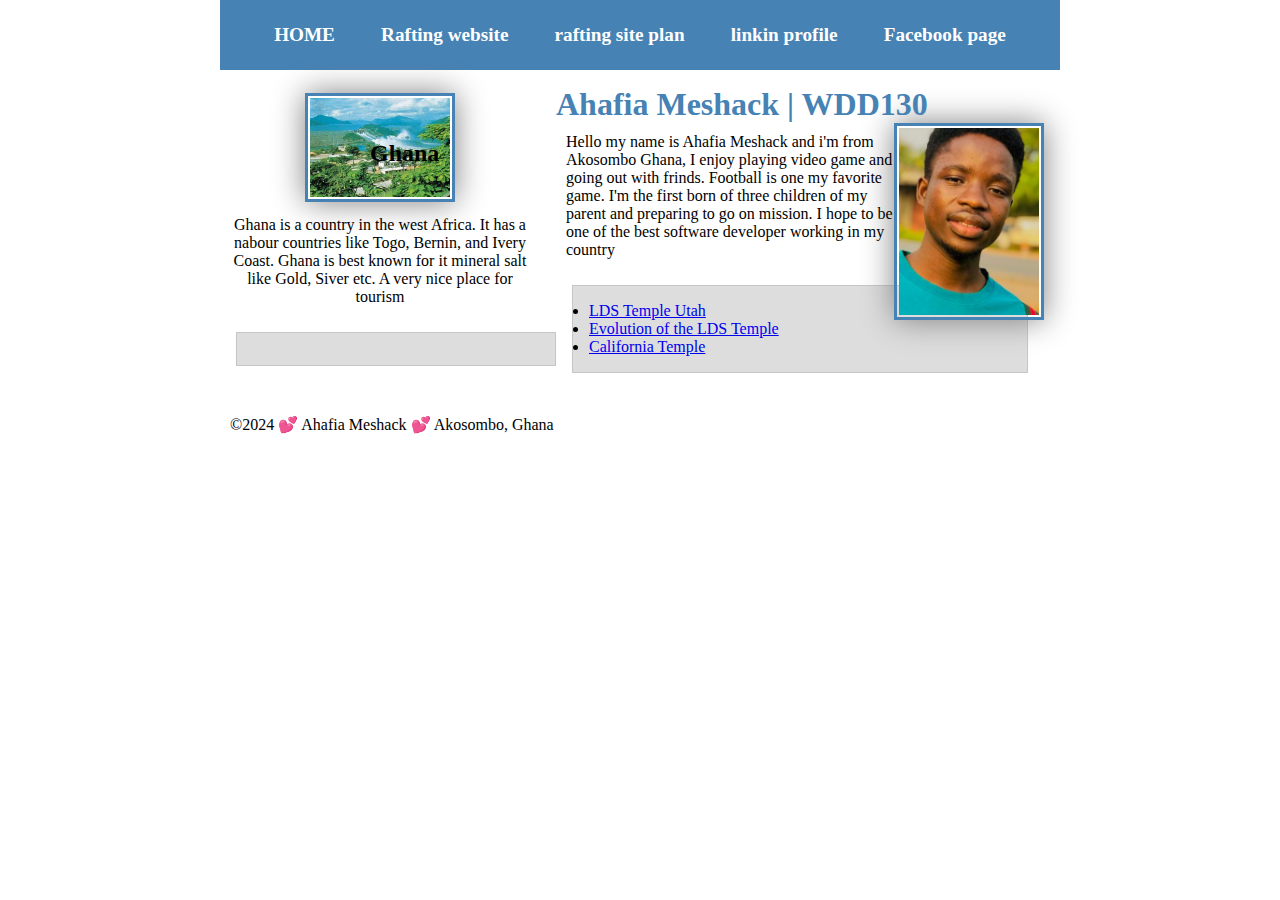
<file: index.html>
<!DOCTYPE html>
<html lang="en-US">
<head>
   <meta charset="utf-8">
   <meta name="viewport" content="width=device=width,initial-scale=1.0">
   <meta name="description" content="Describe your home page here using keywords like your name, the course the purpose of the page.">
   <meta name="author" content="Ahafia Meshack">
   <title>Ahafia Meshack | WDD 130 </title>
   <link rel="stylesheet" href="styles/styles.css">
 </head>
   <body>
      <header>
   <nav>
      <a href="#">HOME</a>
      <a href="wwr/">Rafting website</a>
      <a href="wwr/site-plan-rafting.html"> rafting site plan</a>
      <a href="https://www.linkedin.com/in/meshack-ahafia-513074253/?lipi=urn%3Ali%3Apage%3Ad_flagship3_feed%3BGsnb9emXQEeUdj%2Bb3V7y2Q%3D%3D">linkin profile</a>
      <a href="https://web.facebook.com/"> Facebook page</a>
   </nav>
   </header>
   <div class="grid">
   <main>
      <h1>Ahafia Meshack | WDD130</h1>
      <img src="images/profile.png" alt="Hello my name is Ahafia Meshack" width="200">
      <p>Hello my name is Ahafia Meshack and i'm from Akosombo Ghana, I enjoy playing video game and going out with frinds. Football is one my favorite game. I'm the first born of three children of my parent  and preparing to go on mission. I hope to be one of the best  software developer working in my country</p>
      <ul class="box">
         <li><a href="https://th.bing.com/th/id/R.872641f2b8be64a5601137ea0bf1ccec?rik=lkup%2ffslTuej9Q&pid=ImgRaw&r=0" target="_blank">LDS Temple Utah </a></li>
         <li><a href="https://th.bing.com/th/id/R.41860825986ea955a6eed22308d173b2?rik=lpyK03Wvp0cxrQ&pid=ImgRaw&r=0" target="_blank">Evolution of the LDS Temple</a></li>
         <li><a href="https://th.bing.com/th/id/R.30a669d258bed96eaabcb26cadaeb4b5?rik=lC27wvPY5RxYYQ&pid=ImgRaw&r=0" target="_blank">California Temple</a></li>
         </ul>
   </main>
   <aside>
      <h2>Ghana</h2>
      <img src="images/Ghana.jpg" alt="Ghanalandscape">
      <p>Ghana is a country in the west Africa. It has a nabour countries like Togo, Bernin, and Ivery Coast. Ghana is best known for it mineral salt like Gold, Siver etc. A very nice place for tourism</p>
      <aside class="box">
      </aside>
      </aside>
   </div>
   <footer>
      <p>©2024 💕 Ahafia Meshack 💕 Akosombo, Ghana</p>
   </footer>
</body>
   <!--08 May 2024-->
</html>
</file>
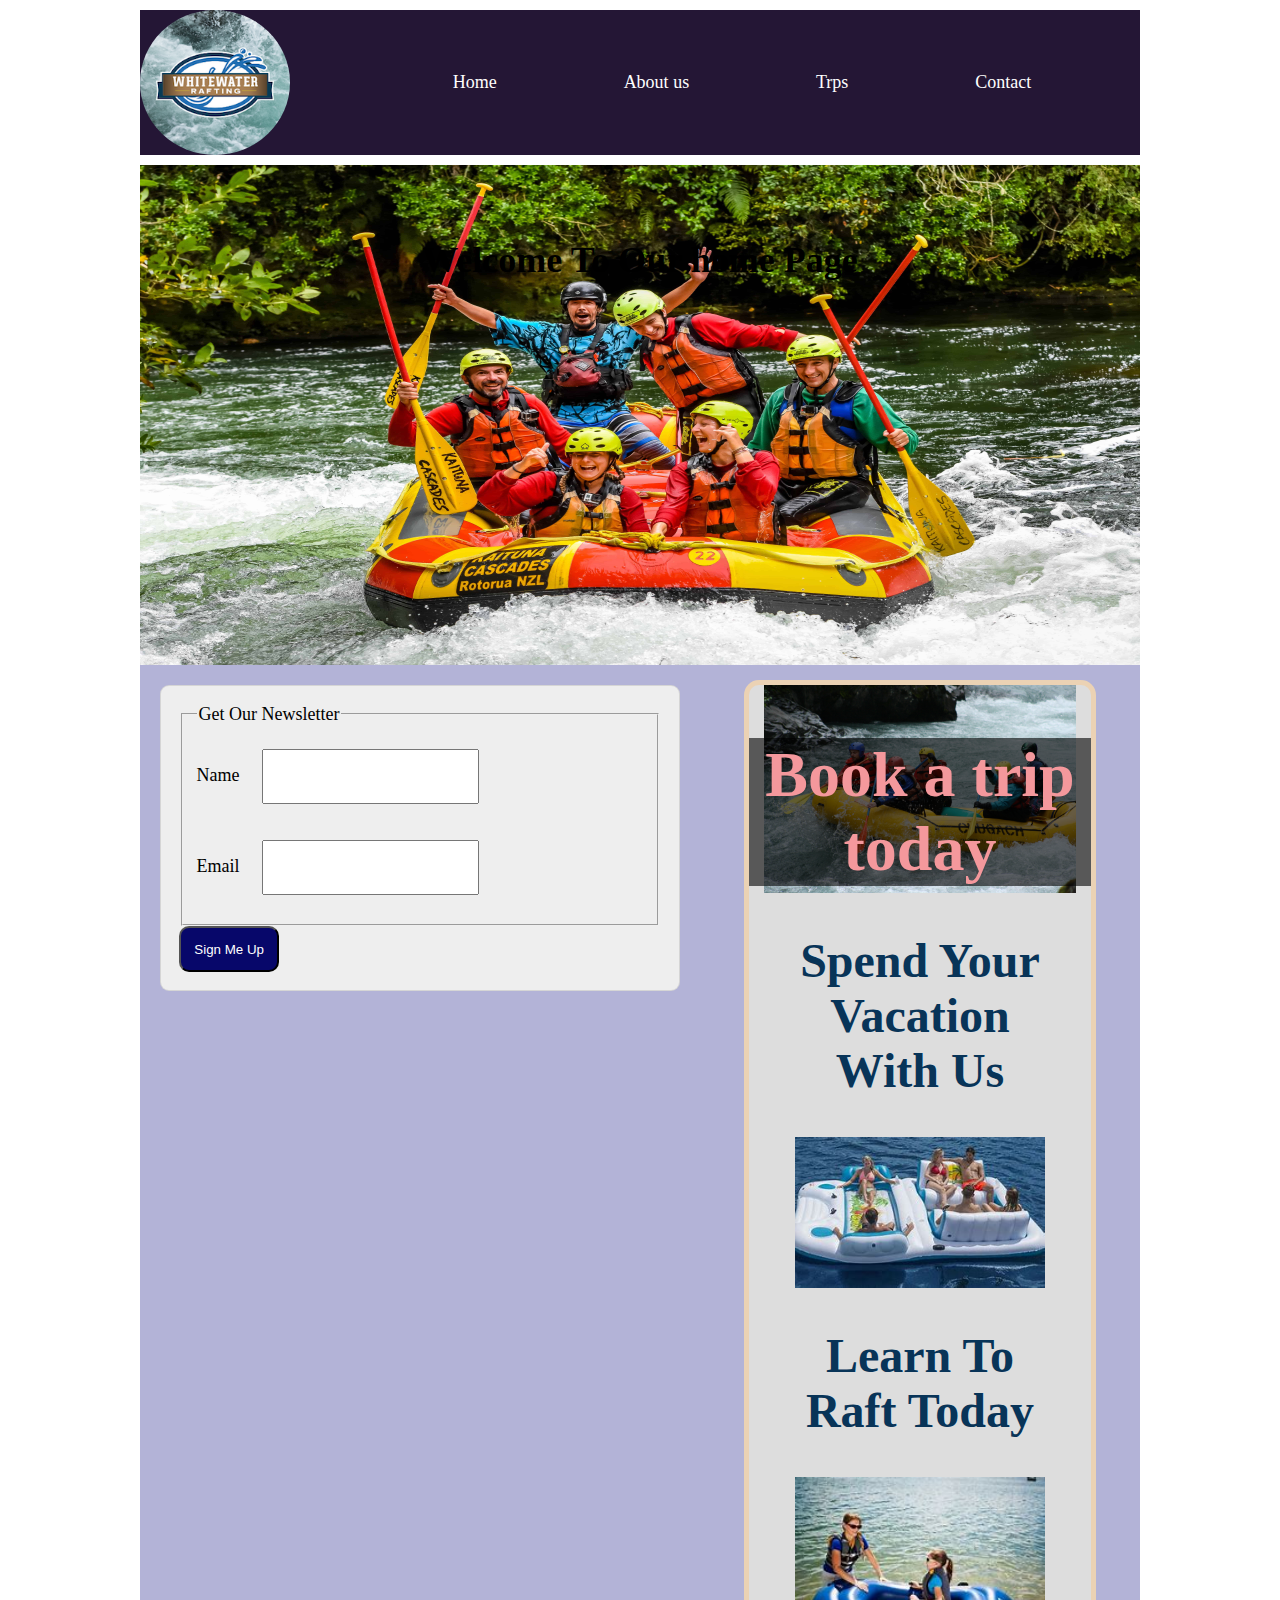
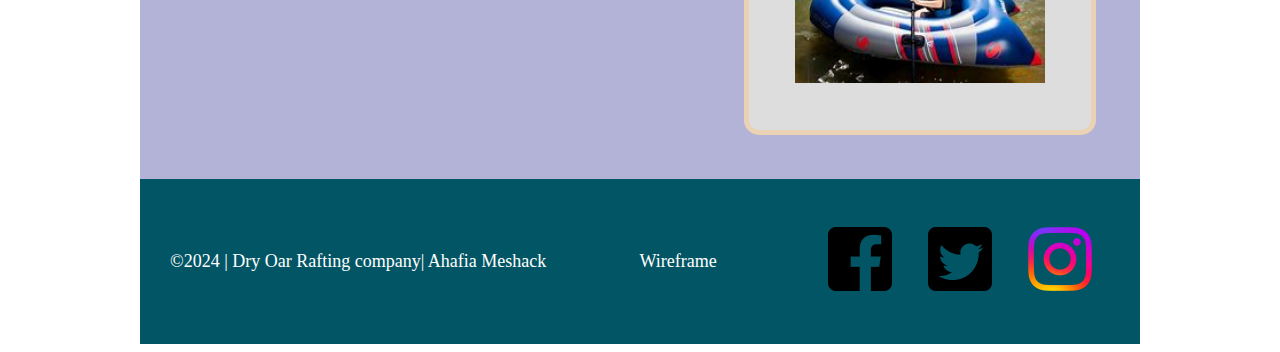
<file: wwr/index.html>
<!DOCTYPE html>
<html lang="en-US">

<head>
   <meta charset="utf-8">
   <meta name="viewport" content="width=device-width, initial-scale=1.0">
   <meta name="description" content="Home page information concerning Dry Oar Rafting company.">
   <meta name="author" content="Ahafia Meshack">
   <title>Home PAge | Dry Oar Rafting Company</title>
   <link rel="stylesheet" href="styles/rafting.css">
</head>

<body>
   <header>
      <img src="images/logo.png" alt="Rafting site logo" class="logo">
      <nav>
         <a href="index.html">Home</a>
         <a href="about.html">About us</a>
         <a href="trips.html">Trps</a>
         <a href="contact.html">Contact</a>

      </nav>
   </header>
   <main class="grid-home">
      <div class="hero">
         <img class="home-img" src="images/water-rafting-1.jpg" alt="Rafters rafting">
         <h1 class="hero-text"> Welcome To Our home Page</h1>
      </div>
      <div class="flex-form home">
         <form>
            <fieldset>
               <legend>Get Our Newsletter</legend>
               <div class="form-item">
                  <label for="fullname">Name</label>
                  <input type="text" id="fullname" name="fullname">
               </div>
               <div class="form-item">
                  <label for="useremail">Email</label>
                  <input type="email" id="useremail" name="useremail">
               </div>
            </fieldset>
            <button type="submit">Sign Me Up</button>
         </form>
      </div>
      <section class="prompt">
         <a href="trips.html">
            <h1>Book a trip today</h1>
            <img src="images/water-rafting-3.jpg" alt="rafters on a trip">
         </a>
         <section class="grid services">
            <div>
               <h2>Spend Your Vacation With Us</h2>
               <img src="images/R-home.jpg" alt="rafters on vacation">
            </div>
            <div>
               <h2>Learn To Raft Today</h2>
               <img src="images/lean.jpg" alt="erning to raft">
            </div>
         </section>
      </section>
   </main>

   <footer>
      <p>©2024 | Dry Oar Rafting company| Ahafia Meshack</p>
      <a href="images/home-page-wireframe.png">Wireframe</a>
      <nav class="sociallinks">
         <a href="hpps//facebook.com">
            <img src="images/FB.webp" alt="Facebook" class="FB">
         </a>
         <a href="https//twitter.com">
            <img src="images/X.webp" alt="Twitter">
         </a>
         <a href="https//instagram.com">
            <img src="images/INSTA.webp" alt="Instagram">
         </a>
      </nav>
   </footer>
</body>

</html>
</file>
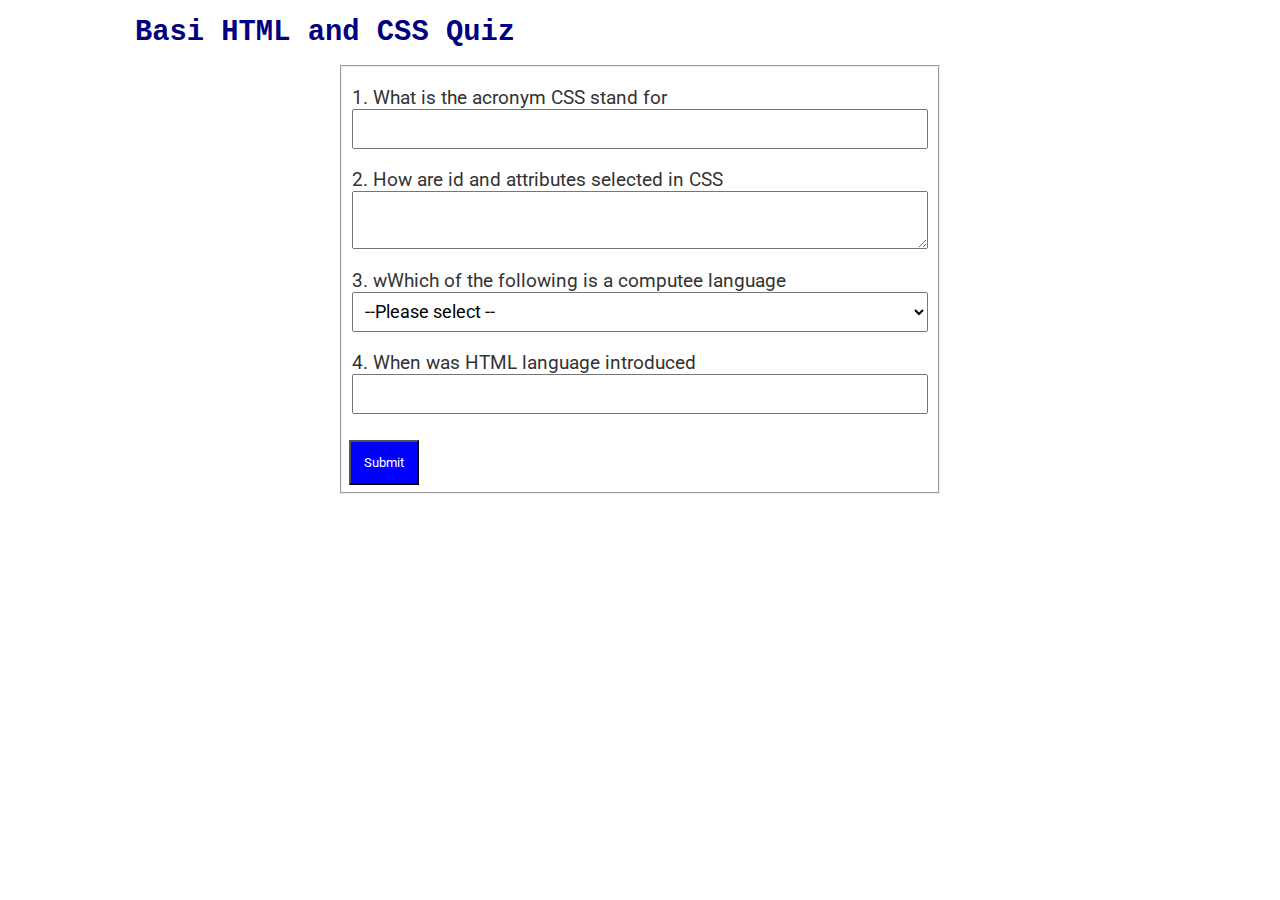
<file: quiz.html>
<!DOCTYPE html>
<html lang="en-US">

<head>
    <meta charset="utf-8">
    <meta name="viewport" content="width=device-width, initial-scale=1">
    <title>WDD130 | HTMl Form - User Poll</title>
    <link rel="stylesheet" href="styles/quiz.css">
    <meta name="description" content="">
    <meta name="author" content="Ahafia Meshack">
</head>

<body>
    <header>
        <h1>Basi HTML and CSS Quiz</h1>
    </header>
    <main>
        <form action="#">
            <fieldset>
                <div class="form-item q1">
                    <label for="q1">1. What is the acronym CSS stand for </label>
                    <input type="text" id="q1" name="q1">
                </div>


                <div class="form-item q2">
                    <label for="q2">2. How are id and attributes selected in CSS</label>
                    <textarea id="q2" name="q2"></textarea>
                </div>

                <div class="form-item q3">
                    <label for="q3">3. wWhich of the following is a computee language</label>
                    <select id="q3" name="q3">
                        <option value="">--Please select --</option>
                        <option value="SEO"> Search engine optimization</option>
                        <option value="DOS">Document object system</option>
                        <option value="Python"> Python language</option>
                    </select>
                </div>

                <div class="form-item q4">
                    <label for="q4">4. When was HTML language introduced</label>

                    <input type="number" id="q4" name="q4">
                </div>

                <button type="button">Submit</button>
            </fieldset>
        </form>
    </main>
</body>

</html>
</file>
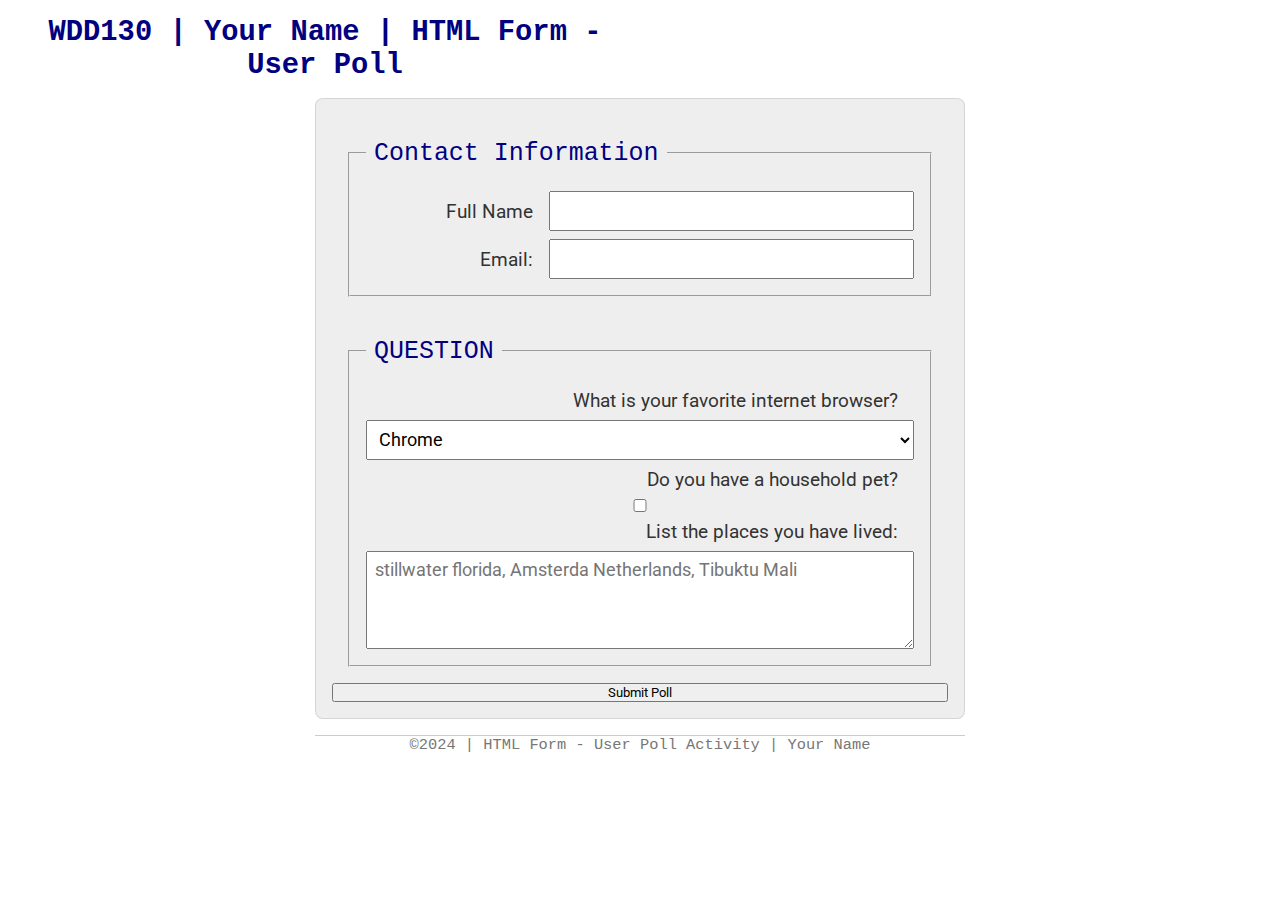
<file: weeek05/poll-form.html>
<!DOCTYPE html>
<html lang="en-US">
    <head>
        <meta charset="utf-8">
        <meta name="viewport" content="width=device-width, initial-scale=1">
        <title>WDD130 | HTMl Form - User Poll</title>
        <link rel="stylesheet" href="styles/poll-form.css"
    </head>
    <body>
        <header>
        <h1> WDD130 | Your Name | HTML Form - User Poll</h1>
        </header>
        <main>
            <form>
                <fieldset>
                    <legend>Contact Information</legend>
                <div class="form-item">
                <div class="form-item column2">
                    <label for="fullname"> Full Name</label>
                    <input type="text" id="fullname" name="fullname">
                </div>
                </div>
                <div class="form-item">
                    <div class="form-item column2">
                    <label for="useremail">Email:</label>
                    <input type="email" id="useremail" name="useremail">
                </div>
            </div>
                </fieldset>
                <fieldset>
                    <legend>QUESTION</legend>
                    <label for="browser">What is your favorite internet browser?</label>
                    <select id="browser" name="browser">
                        <option value="chrome">Chrome</option>
                        <option value="firefox">Firefox</option>
                        <option value="safari">Safari</option>
                        <option value="brave">Brave</option>
                        <option value="others">Others</option>
                    </select>
                    <label for="pet">Do you have a household pet?</label>
                    <input type="checkbox" id="pet" name="pet">
                    <label for="feedback">List the places you have lived:</label>
                    <textarea id="feedback" name="feedback" rows="4" placeholder="stillwater florida, Amsterda Netherlands, Tibuktu Mali"></textarea>
                </fieldset>
<button type="submit"> Submit Poll</button>
            </form>
        </main>
        <footer>
            <p> ©2024 | HTML Form - User Poll Activity | Your Name</p>
        </footer>
    </body>
</html >
</file>
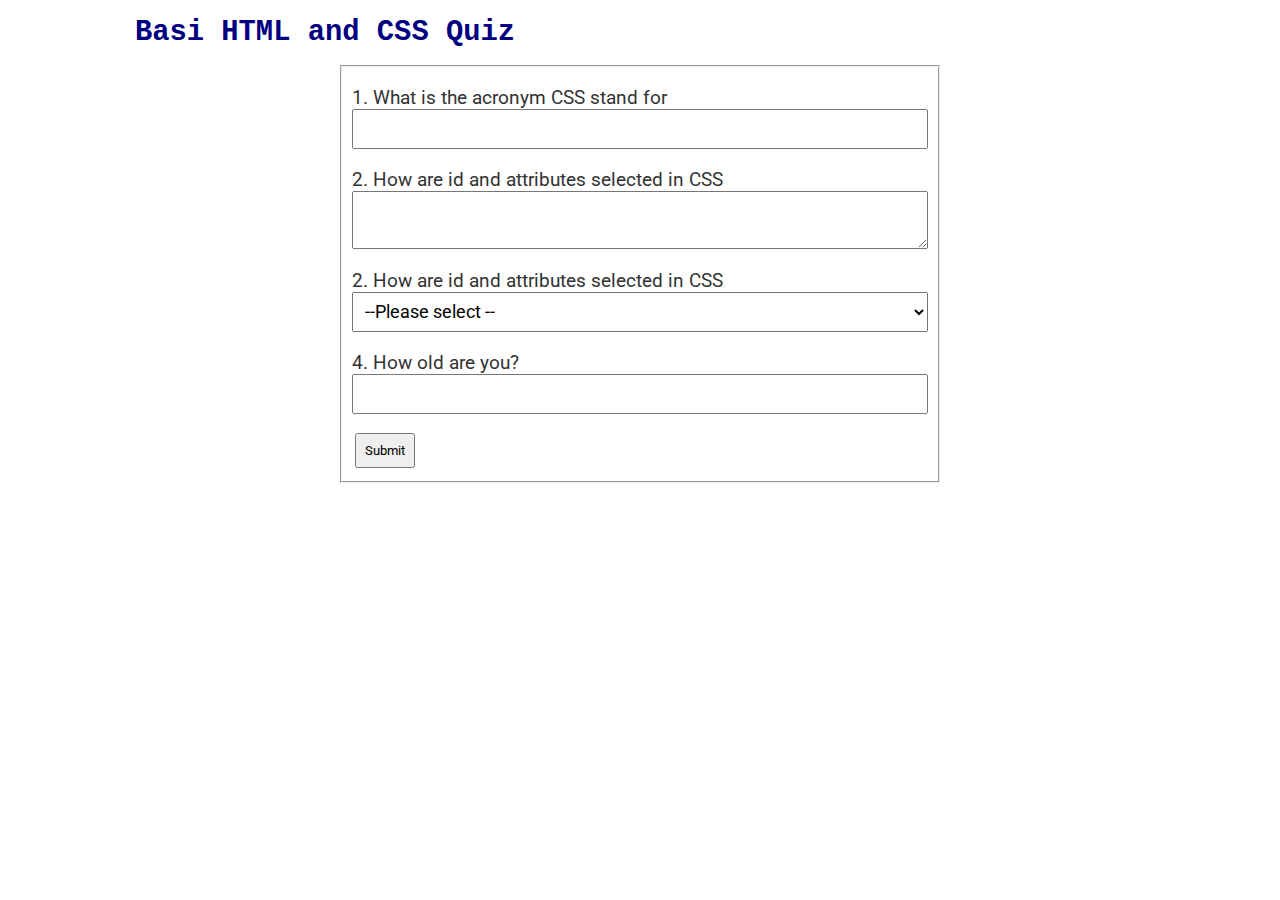
<file: weeek05/quiz.html>
<!DOCTYPE html>
<html lang="en-US">

<head>
    <meta charset="utf-8">
    <meta name="viewport" content="width=device-width, initial-scale=1">
    <title>WDD130 | HTMl Form - User Poll</title>
    <link rel="stylesheet" href="styles/quiz.css">
</head>

<body>
    <header>
        <h1>Basi HTML and CSS Quiz</h1>
    </header>
    <main>
        <form action="">
            <fieldset>
                <div class="form-item q1">
                    <label for="q1">1. What is the acronym CSS stand for </label>
                    <input type="text" id="q1" name="q1">
                </div>


                <div class="form-item q2">
                    <label for="q2">2. How are id and attributes selected in CSS</label>
                    <textarea id="q2" name="q2"></textarea>
                </div>

                <div class="form-item q3">
                    <label for="q3">2. How are id and attributes selected in CSS</label>
                    <select id="q3" name="q3">
                        <option value="">--Please select --</option>
                        <option value=""></option>
                        <option value=""></option>
                        <option value=""></option>
                        </select>
                </div>
 
                <div class="form-item q4">
                    <label for="q4">4. How old are you?</label>

                    <input type="number" id="q4" name="q4">
                </div>
            
            <button type="button">Submit</button>
            </fieldset>
        </form>
    </main>
</body>
</file>
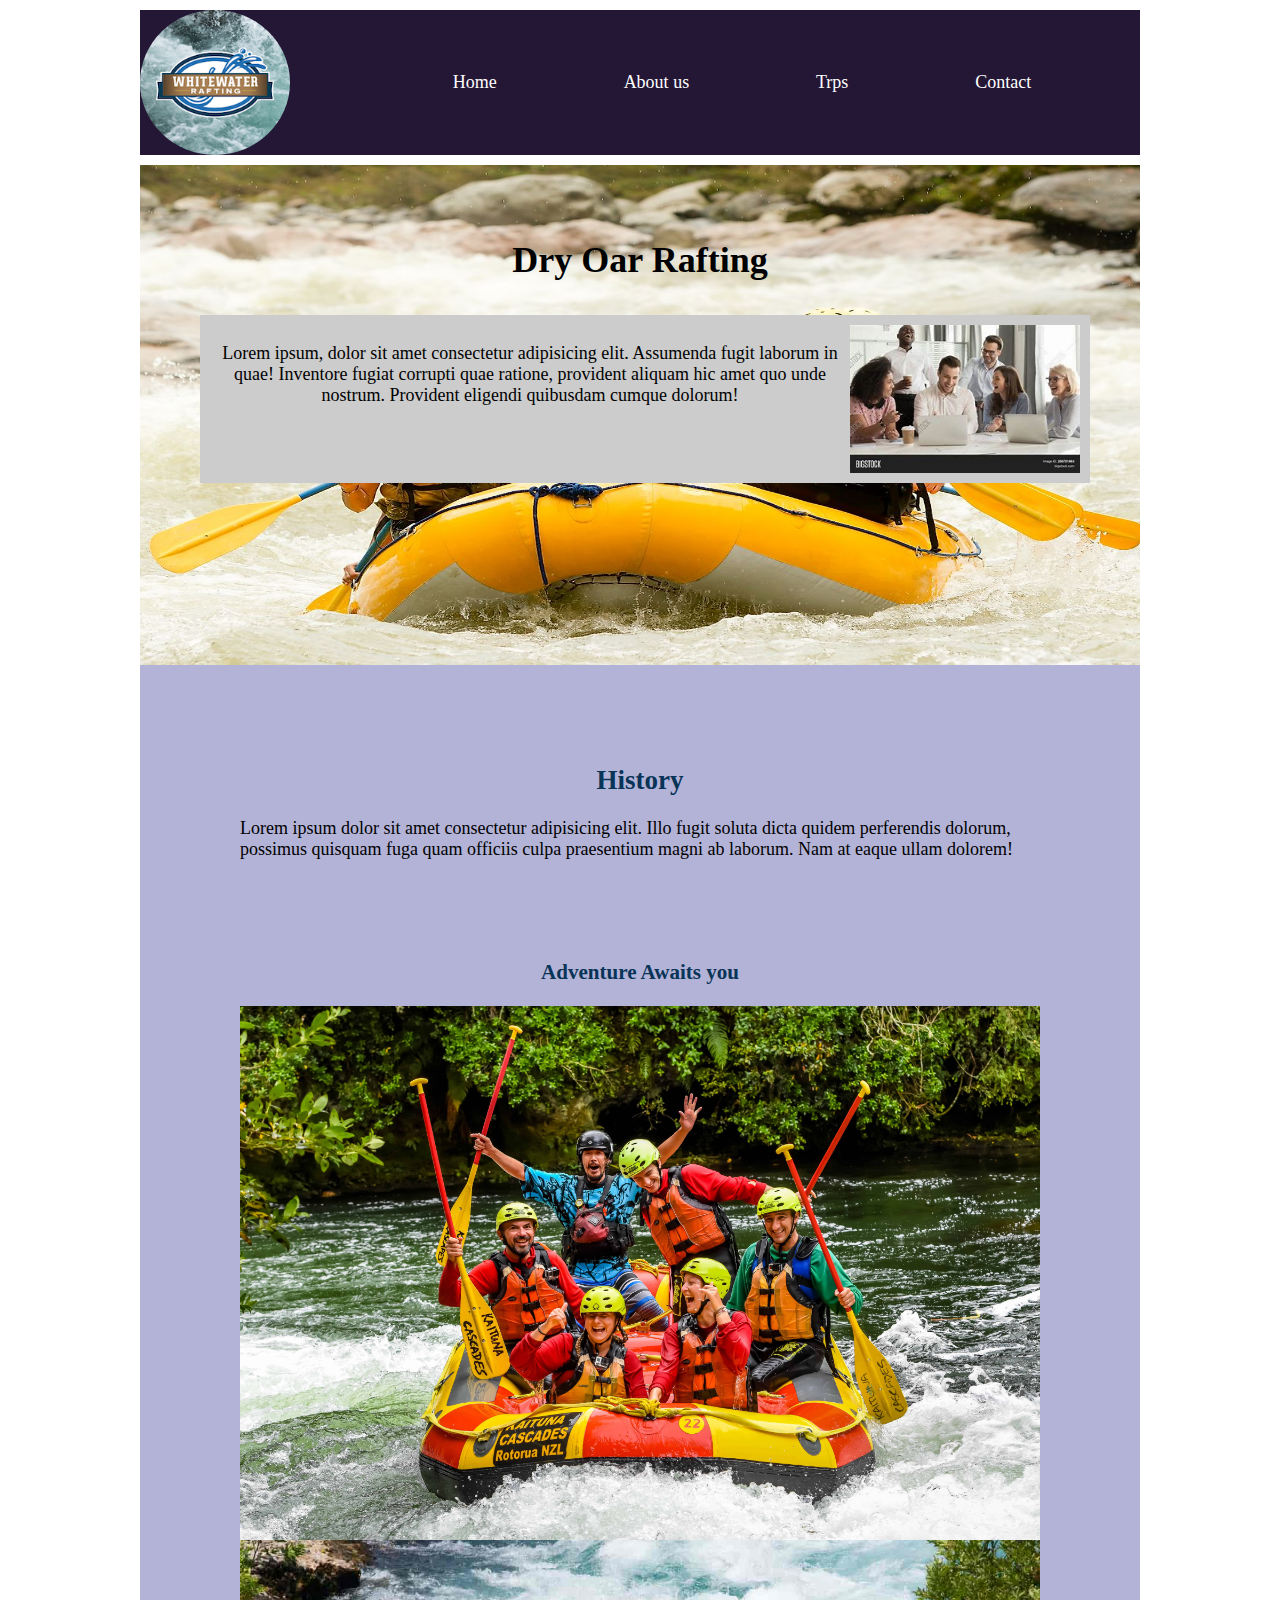
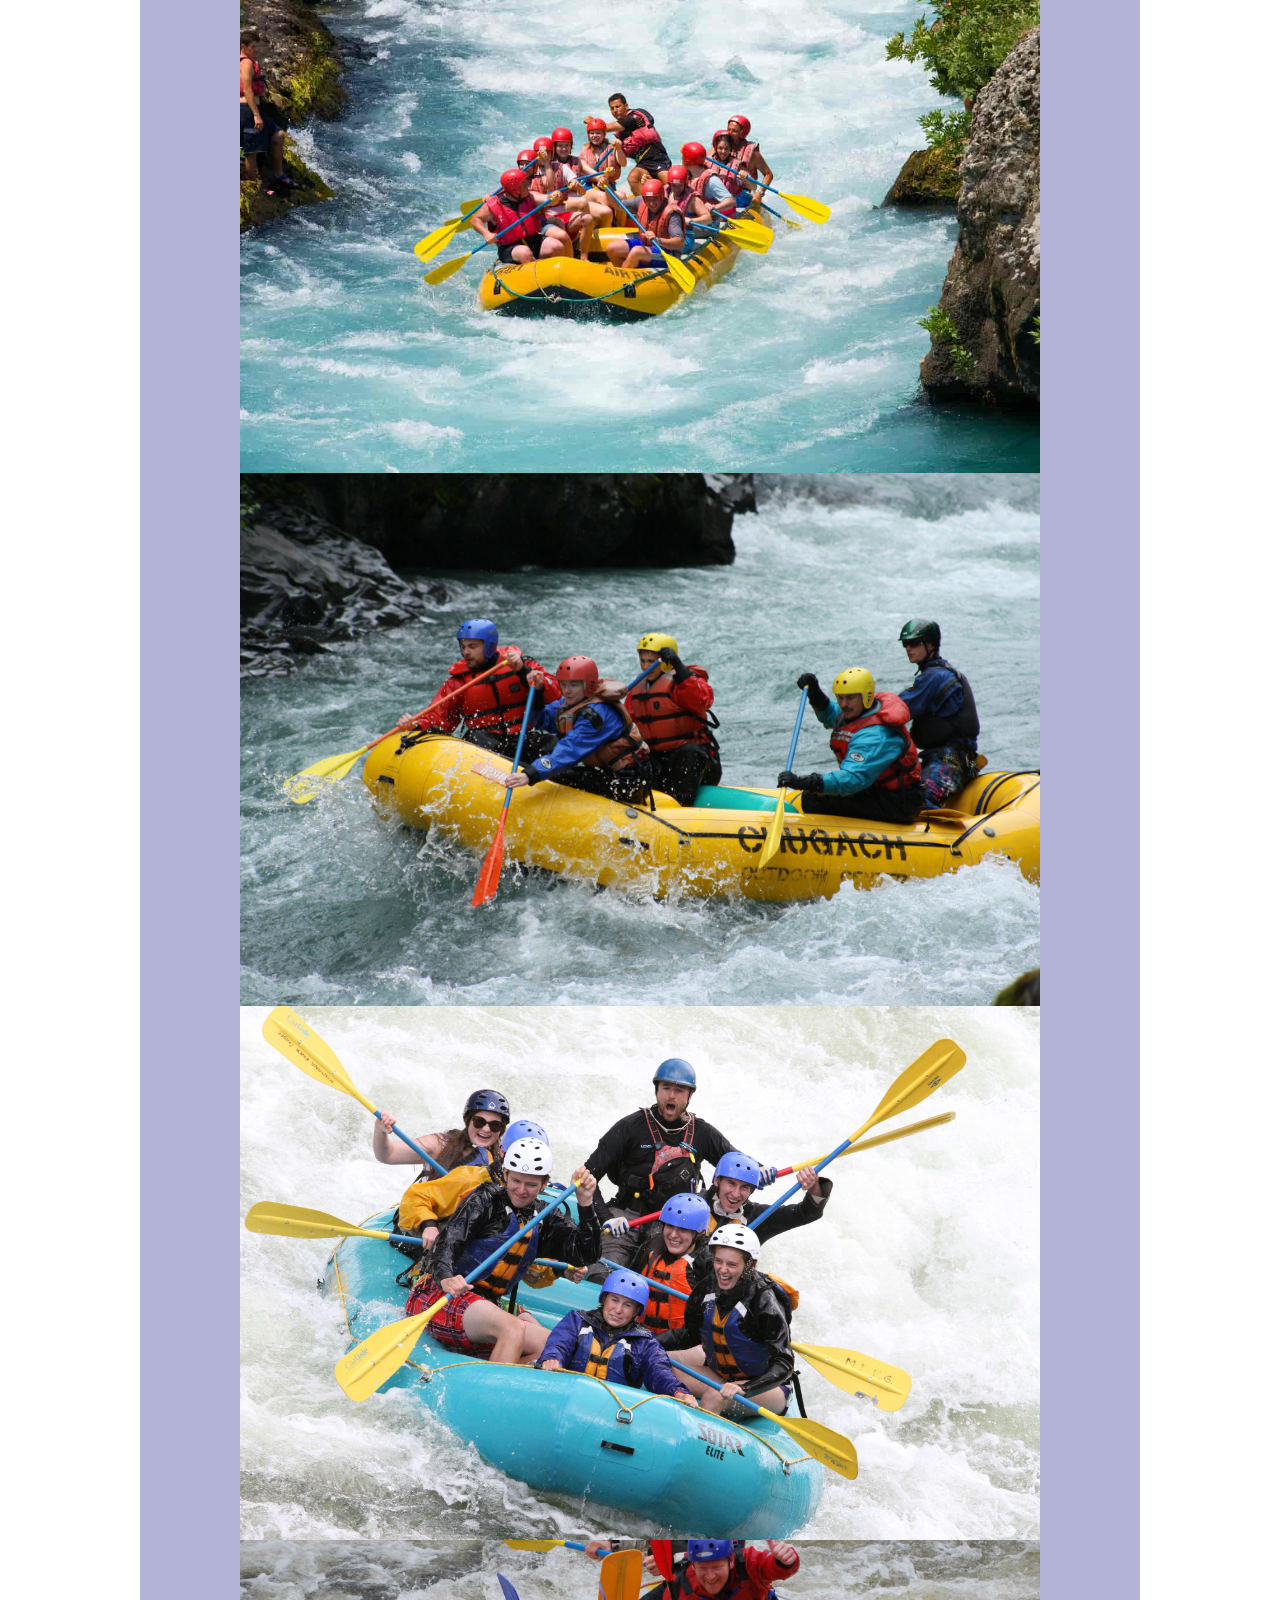
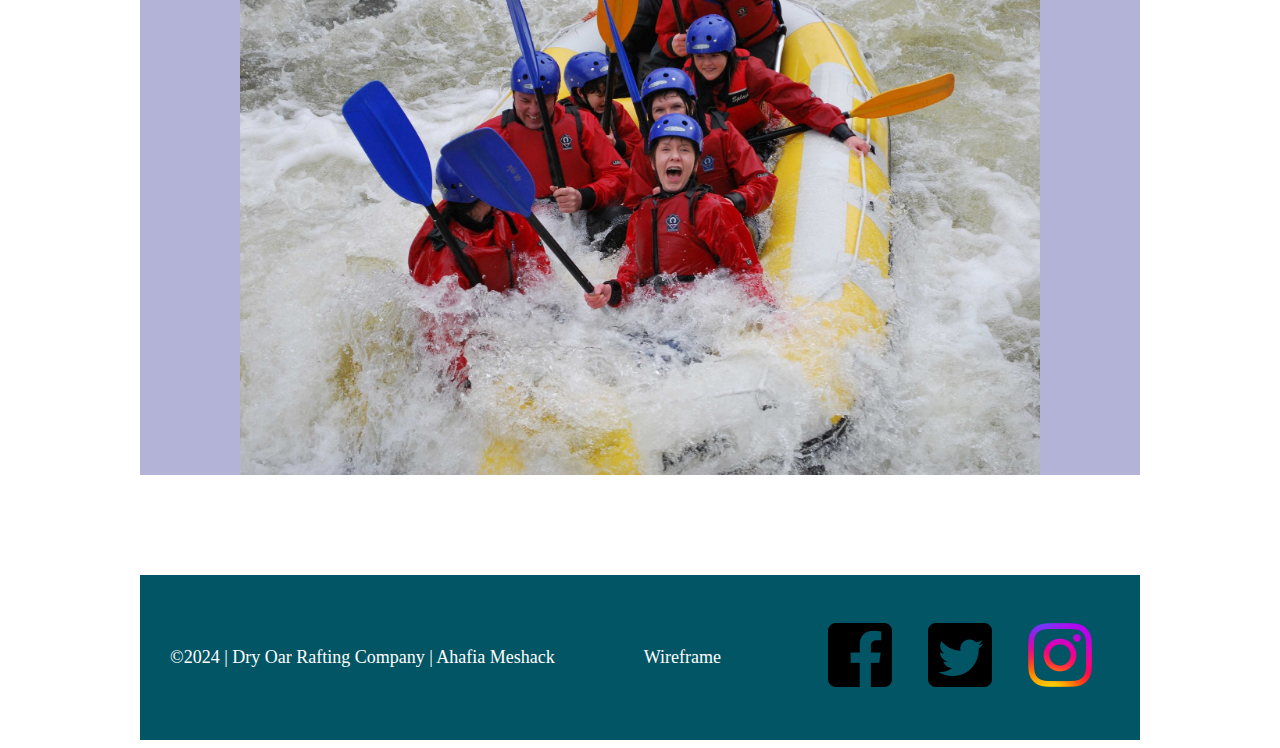
<file: wwr/about.html>
<!DOCTYPE html>
<html lang="en-US">

<head>
   <meta charset="utf-8">
   <meta name="viewport" content="width=device-width, initial-scale=1.0">
   <meta name="description" content="find out everything you to know  about the Dry Oar Rafting company.">
   <meta name="author" content="Ahafia Meshack">
   <title>Dry Oar Rafting Company|Ahafia Meshack</title>
   <link rel="stylesheet" href="styles/rafting.css">
</head>

<body>
   <header>
      <img src="images/logo.png" alt="Rafting site logo" class="logo">
      <nav>
         <a href="index.html">Home</a>
         <a href="about.html">About us</a>
         <a href="trips.html">Trps</a>
         <a href="contact.html">Contact</a>

      </nav>
   </header>
   <main>
      <div class="hero">
         <img src="images/hero.jpg" alt="backgroung image">
         <h1>Dry Oar Rafting</h1>
         <article>
            <img src="images/good-work.jpg" alt=" Good work done" width="200">
            <p>Lorem ipsum, dolor sit amet consectetur adipisicing elit. Assumenda fugit laborum in quae! Inventore
               fugiat corrupti quae ratione, provident aliquam hic amet quo unde nostrum. Provident eligendi quibusdam
               cumque dolorum!</p>
         </article>
      </div>
      <section class="history">
         <h2>History</h2>
         <p>Lorem ipsum dolor sit amet consectetur adipisicing elit. Illo fugit soluta dicta quidem perferendis dolorum,
            possimus quisquam fuga quam officiis culpa praesentium magni ab laborum. Nam at eaque ullam dolorem!</p>
      </section>
      <section class="adventure">
         <h3> Adventure Awaits you</h3>
         <div class="img">
            <img src="images/water-rafting-1.jpg" alt="water rafting">
            <img src="images/The-Complete-Guide-to-River-Rafting-in-Coorg-2.jpg" alt="water rafting">
            <img src="images/water-rafting-3.jpg" alt="water rafting">
            <img src="images/Waves-David-Crew-4.jpg" alt="water rafting">
            <img src="images/rating-5.jpg" alt="water rafting">
         </div>
      </section>
   </main>
   <footer>
      <p>©2024 | Dry Oar Rafting Company | Ahafia Meshack </p>
      <a href="images/home-page-wireframe.png">Wireframe</a>
      <nav class="sociallinks">
         <a href="hpps//facebook.com">
            <img src="images/FB.webp" alt="Facebook">
         </a>
         <a href="https//twitter.com">
            <img src="images/X.webp" alt="Twitter">
         </a>
         <a href="https//instagram.com">
            <img src="images/INSTA.webp" alt="Instagram">
         </a>
      </nav>
   </footer>
</body>

</html>
</file>
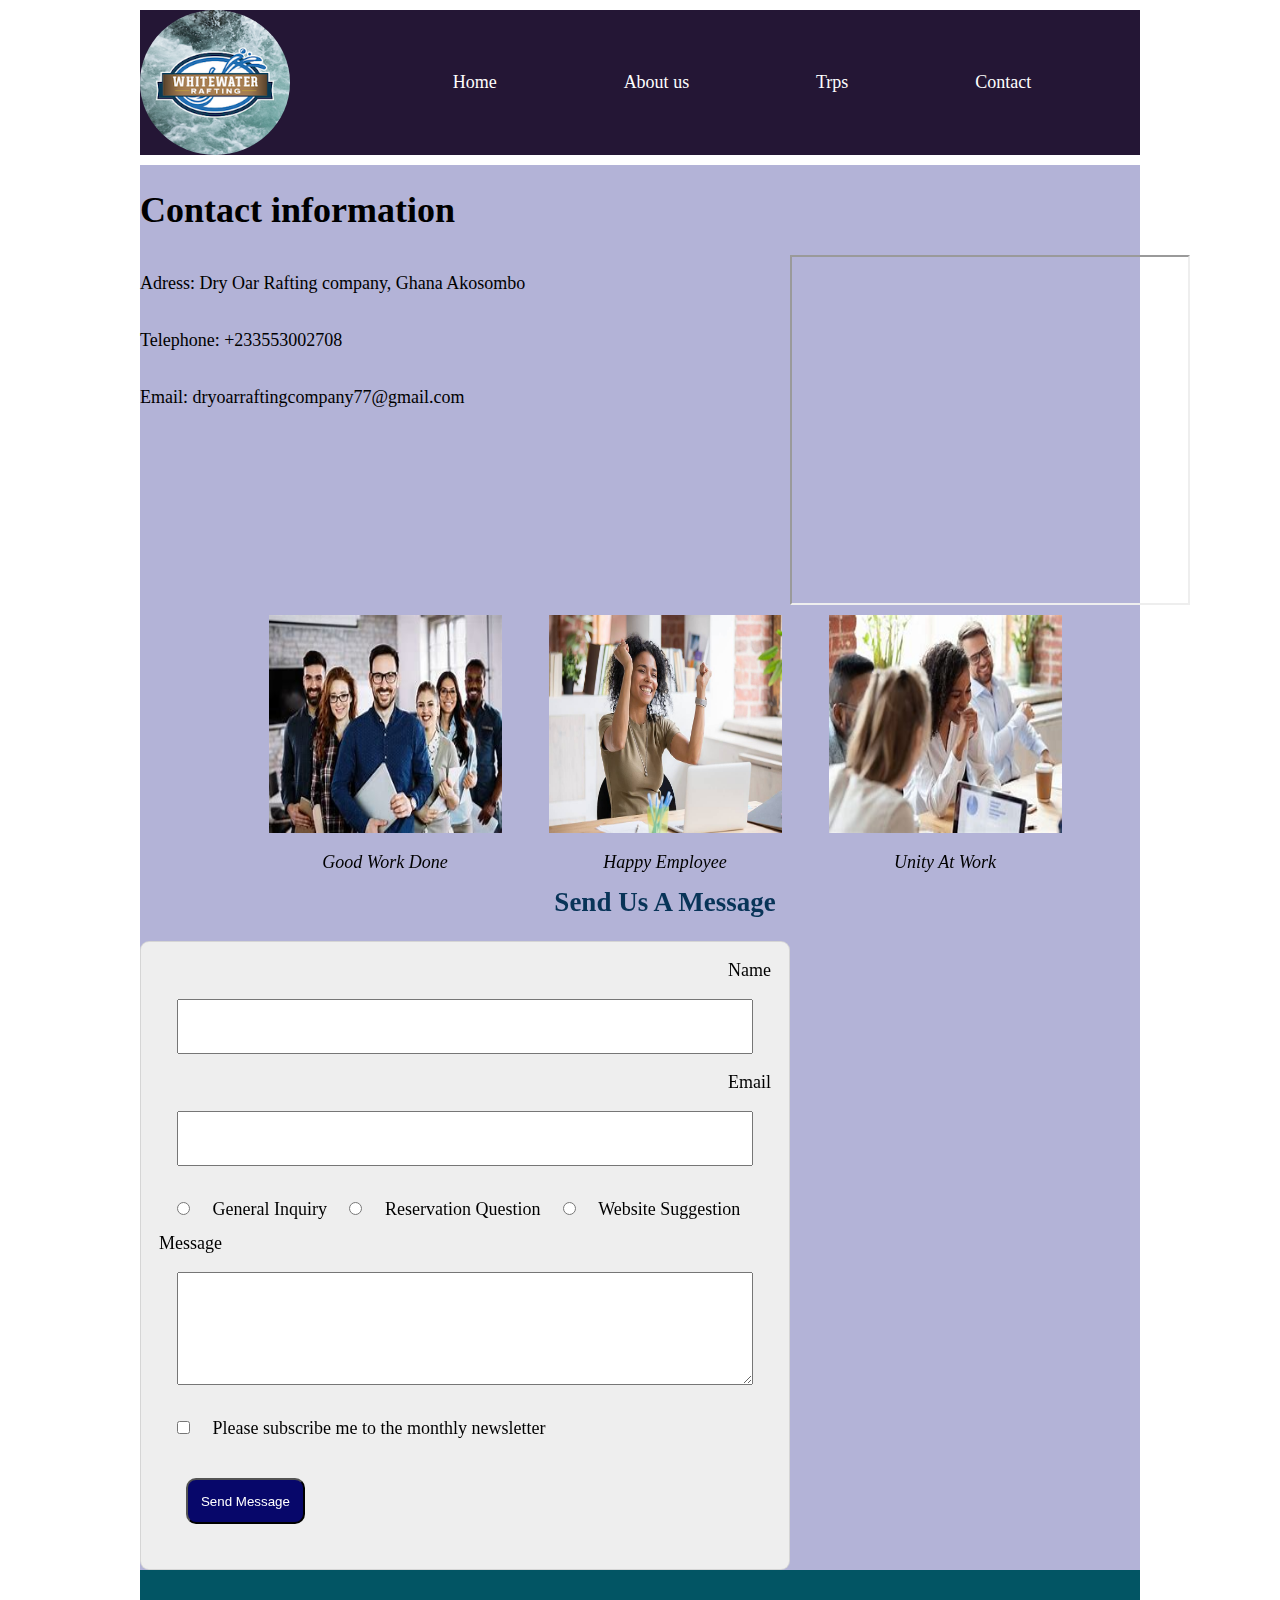
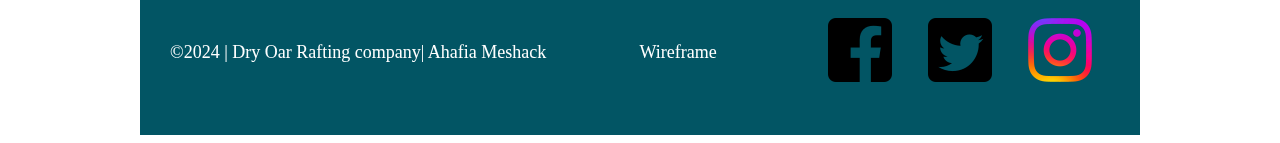
<file: wwr/contact.html>
<!DOCTYPE html>
<html lang="en-US">

<head>
   <meta charset="utf-8">
   <meta name="viewport" content="width=device-width, initial-scale=1.0">
   <meta name="description" content="contact us about evey information concerning Dry Oar Rafting company.">
   <meta name="author" content="Ahafia Meshack">
   <title>Contact Us | Dry Oar Rafting Company</title>
   <link rel="stylesheet" href="styles/rafting.css">
</head>

<body>
   <header>
      <img src="images/logo.png" alt="Rafting site logo" class="logo">
      <nav>
         <a href="index.html">Home</a>
         <a href="about.html">About us</a>
         <a href="trips.html">Trps</a>
         <a href="contact.html">Contact</a>

      </nav>
   </header>
   <main class="contact-main">
      <h1 class="contact-h1">Contact information</h1>
      <aside class="address">
         <p>
            <span class="bolded">Adress:</span>
            Dry Oar Rafting company, Ghana Akosombo
         </p>
         <p>
            <span class="bolded">Telephone:</span>
            +233553002708
         </p>
         <p>
            <span class="bolded">Email:</span>
            dryoarraftingcompany77@gmail.com
         </p>
      </aside>
   
         <iframe class="map"
            src="https://www.google.com/maps/embed?pb=!1m14!1m12!1m3!1d483411.6348054935!2d47.616235993180894!3d-18.813593693421513!2m3!1f0!2f0!3f0!3m2!1i1024!2i768!4f13.1!5e0!3m2!1sfr!2smg!4v1711830959875!5m2!1sfr!2smg"
            width="400" height="350" allowfullscreen="" loading="lazy"
            referrerpolicy="no-referrer-when-downgrade"></iframe>
     
      <section class="picture">
        
            <figure>
               <img src="images/happy-emplyee-1.jpg" alt="Happy Employee">
               <figcaption>Good Work Done</figcaption>
            </figure>
            <figure>
               <img src="images/R.jpg" alt="Happy Employee">
               <figcaption> Happy Employee</figcaption>
            </figure>
            <figure>
               <img src="images/hppy-2.jpg" alt=" Unity At Work">
               <figcaption>Unity At Work</figcaption>
            </figure>
         
      </section>
      <h2 class="form-tite">Send Us A Message</h2>
      <form>
         <label for="username">Name</label>
         <input type="text" id="username" name="username">
         <label for="email">Email</label>
         <input type="text" id="email" name="email">
         <div class="radio-item">
            <input type="radio" id="inquiry" name="Purpose" value="General Inquiry">
            <label for="inquiry">General Inquiry</label>
            <input type="radio" id="reservation" name="purpose" value="Reservation Question">
            <label for="reservation">Reservation Question</label>
            <input type="radio" id="website" name="purpose" value="Website Suggestion">
            <label for="website">Website Suggestion</label>
         </div>
         <div class="textarea">
            <label for="message">Message</label>
            <textarea name="message" id="message" rows="5"></textarea>
         </div>
         <div class="checkbox-item">
            <input type="checkbox" id="newsletter" name="newsletter">
            <label for="newsletter">Please subscribe me to the monthly newsletter</label>
         </div>
         <button type="submit" class="submit"> Send Message</button>
      </form>
   </main>
   <footer>
      <p>©2024 | Dry Oar Rafting company| Ahafia Meshack</p>
      <a href="images/home-page-wireframe.png">Wireframe</a>
      <nav class="sociallinks">
         <a href="hpps//facebook.com">
            <img src="images/FB.webp" alt="Facebook" class="FB">
         </a>
         <a href="https//twitter.com">
            <img src="images/X.webp" alt="Twitter">
         </a>
         <a href="https//instagram.com">
            <img src="images/INSTA.webp" alt="Instagram">
         </a>
      </nav>
   </footer>
</body>

</html>
</file>
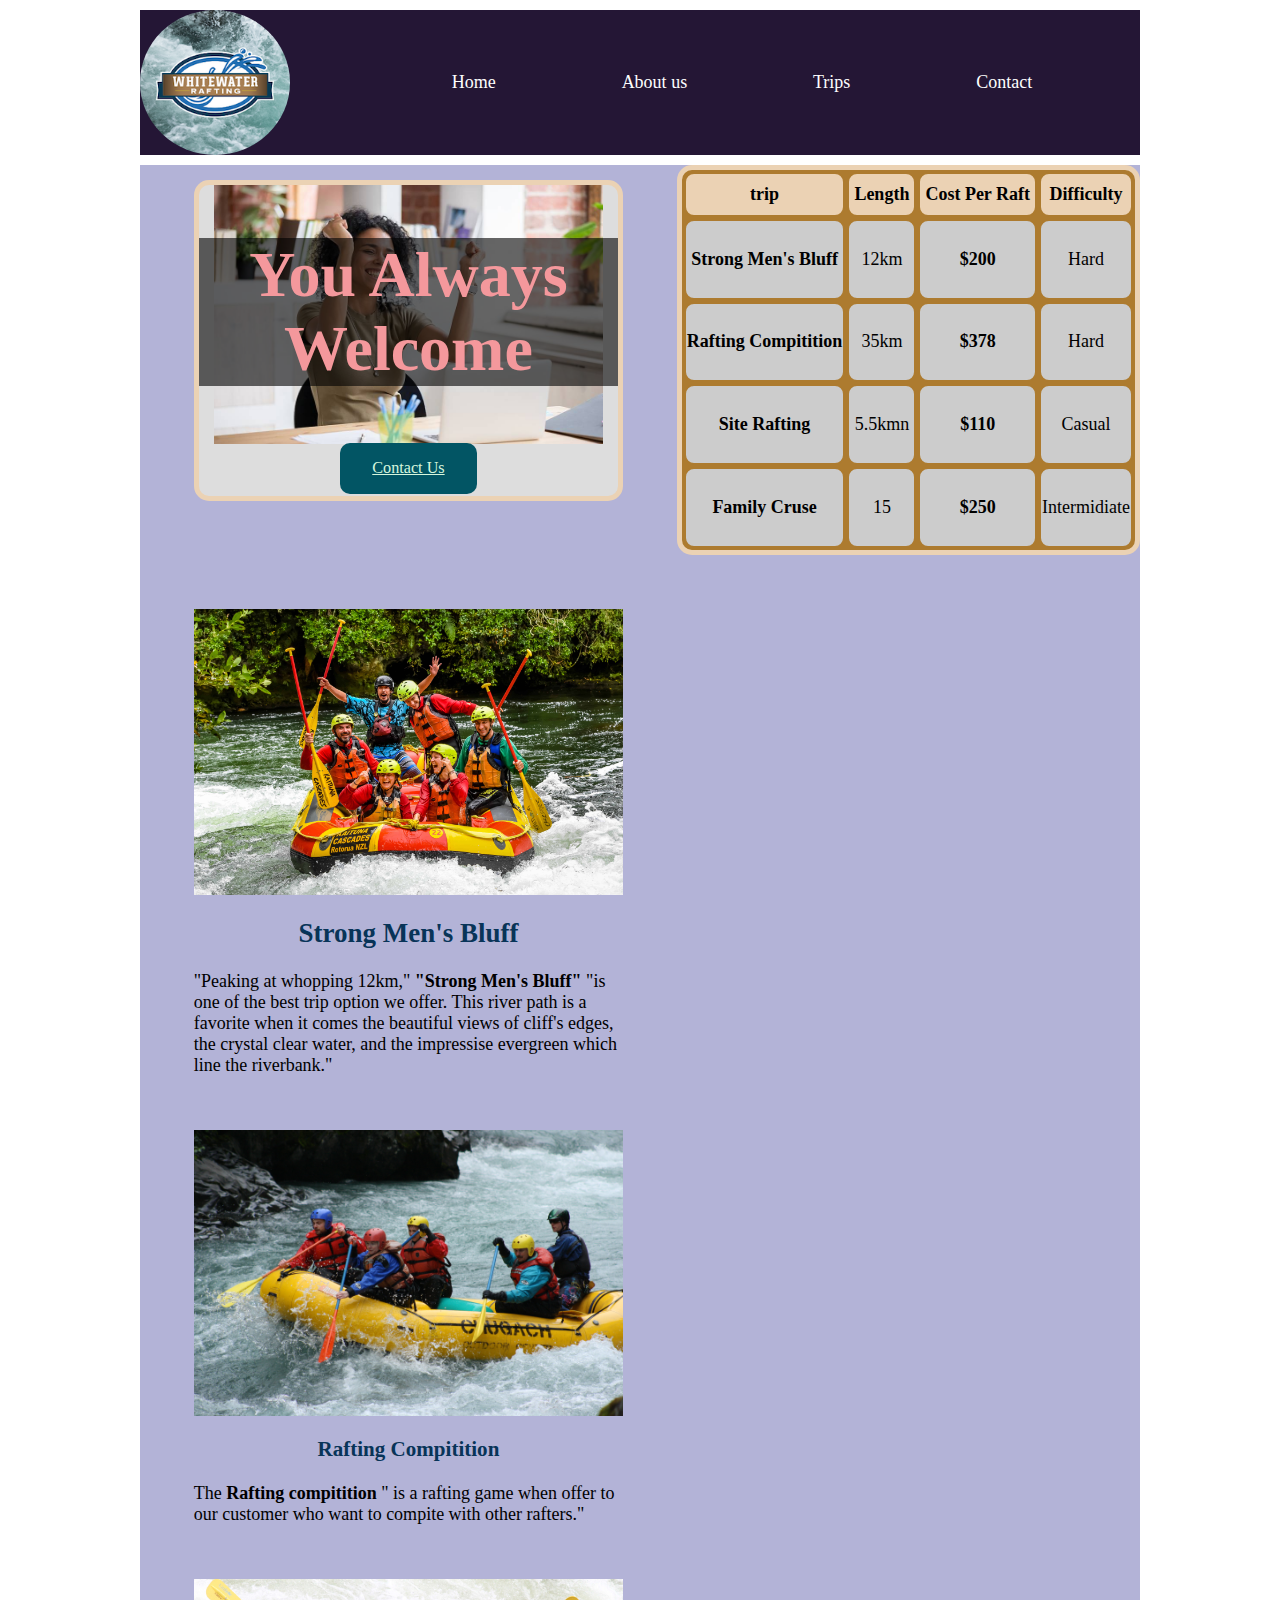
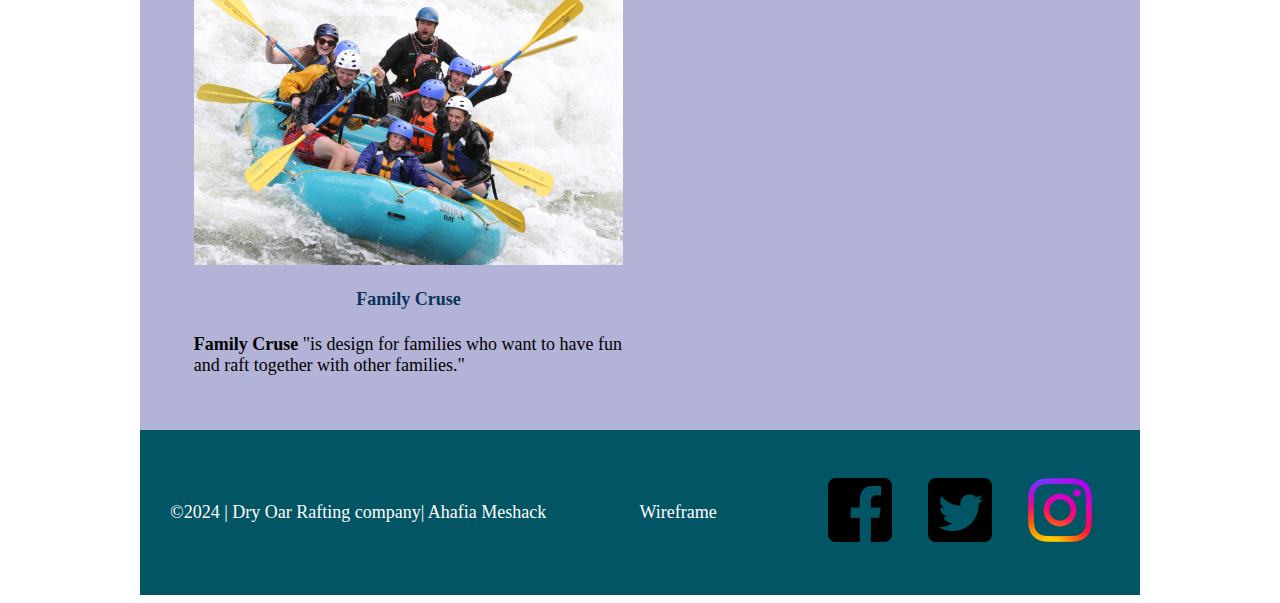
<file: wwr/trips.html>
<!DOCTYPE html>
<html lang="en-US">

<head>
   <meta charset="utf-8">
   <meta name="viewport" content="width=device-width, initial-scale=1.0">
   <meta name="description" content="Trips page contains evey information concerning the various trips that the Dry Oar
   Rafting company has.">
   <meta name="author" content="Ahafia Meshack">
   <title>Trips | Dry Oar Rafting Company</title>
   <link rel="stylesheet" href="styles/rafting.css">
</head>

<body>
   <header>
      <img src="images/logo.png" alt="Rafting site logo" class="logo">
      <nav>
         <a href="index.html">Home</a>
         <a href="about.html">About us</a>
         <a href="trips.html">Trips</a>
         <a href="contact.html">Contact</a>

      </nav>
   </header>
   <main class="grid-trips">
      <section class="prompt">
         <img src="images/R.jpg" alt="A happy employee">
         <h1>You Always Welcome</h1>
         <a href="contact.html" class="cta">Contact Us</a>
      </section>
      <div class="flex-collage">
         <section>
            <img src="images/water-rafting-1.jpg" alt=" Rafters rafting">
            <h2>Strong Men's Bluff</h2>
            <p>
               "Peaking at whopping 12km,"
               <strong>"Strong Men's Bluff"</strong>
               "is one of the best trip option we offer. This river path is a favorite when it comes the beautiful views
               of cliff's edges, the crystal clear water, and the impressise evergreen which line the riverbank."
            </p>
         </section>
         <section>
            <img src="images/water-rafting-3.jpg" alt="Rough rafters">
            <h3>Rafting Compitition</h3>
            <p>
               The <strong> Rafting compitition</strong>
               " is a rafting game when offer to our customer who want to compite with other rafters."
            </p>
         </section>
         <section>
            <img src="images/Waves-David-Crew-4.jpg" alt="Family Cruse">
            <h4>Family Cruse</h4>
            <p>
               <strong> Family Cruse</strong>
               "is design for families who want to have fun and raft together with other families."
            </p>
         </section>
      </div>
      <table>
         <thead>
            <tr>
               <th scope="col">trip</th>
               <th scope="col">Length</th>
               <th scope="col">Cost Per Raft</th>
               <th scope="col">Difficulty</th>
            </tr>
         </thead>
         <tbody>
            <tr>
               <th scope="row">Strong Men's Bluff</th>
               <td>12km</td>
               <td>
                  <strong>$200</strong>
               </td>
               <td>Hard</td>
            </tr>
            <tr>
               <th scope="row"> Rafting Compitition</th>
               <td>35km</td>
               <td>
                  <strong>$378</strong>
               </td>
               <td>Hard</td>
            </tr>
            <tr>
               <th scope="row">Site Rafting</th>
               <td>5.5kmn</td>
               <td>
                  <strong>$110</strong>
               </td>
               <td>Casual
            </tr>
            <tr>
               <th scope="row">Family Cruse</th>
               <td>15</td>
               <td>
                  <strong>$250</strong>
               </td>
               <td>Intermidiate</td>
            </tr>
            </thead>
      </table>
   </main>
   <footer>
      <p>©2024 | Dry Oar Rafting company| Ahafia Meshack</p>
      <a href="images/home-page-wireframe.png">Wireframe</a>
      <nav class="sociallinks">
         <a href="hpps//facebook.com">
            <img src="images/FB.webp" alt="Facebook" class="FB">
         </a>
         <a href="https//twitter.com">
            <img src="images/X.webp" alt="Twitter">
         </a>
         <a href="https//instagram.com">
            <img src="images/INSTA.webp" alt="Instagram">
         </a>
      </nav>
   </footer>
</body>

</html>
</file>
<file: styles/styles.css>
nav {
    background-color: steelblue;
    padding: 10px;
}

nav a {
    color: white;
    display: block;
    padding: 20px;
}

h1 {
    color: steelblue;
}

img {
    width: 150px;
    height: auto;
    border: solid steelblue;
    padding: 2px;
    box-shadow: 0 0  30px gray;
}

p {
    padding: 10px;
}
* {
    margin: 0;
    padding: 0;
    box-sizing: border-box;
}

/* class selectors */

.box {
    margin: 1rem;
    border: 1px solid rgba(0,0,0,.1);
    padding: 1rem;
    background-color: #ddd;
    color: #000;
}

aside {
    width: 20em;
    text-align: center;
}

main img {
    float: right;
}
aside h2 {
    position:absolute;
    top: 47px;
    left: 150px;
}

header, footer {
    max-width: 840px;
    margin: 0 auto;
}

nav {
    background-color: steelblue;
    padding: 1rem; 
    display: flex; 
    justify-content: space-evenly;
    align-items: center;
}

nav a {
    display: block;
    padding: 0.5rem;
    text-decoration: none;
    font-size: 1.2rem;
    font-weight: 700;
    color: #fff;
}

.grid {
    display: grid;
    align-items: center;
}

main {
    grid-column: 2/3;
    margin: 1rem;
}

aside {
    width: 20rem;
    position: relative;
    grid-row: 1/2;
}

header, footer, .grid {
margin: 0 auto;
max-width: 840px;
}
</file>
<file: wwr/styles/rafting.css>
@import url('https://fonts.googleapis.com/css2?family=Roboto:ital,wght@0,100;0,300;0,400;0,500;0,700;0,900;1,100;1,300;1,400;1,500;1,700;1,900&display=swap');

:root {
   --primary-color: #d6f6dd;
   --secondary-color: #dac4f7;
   --accent1-color: #f4989c;
   --accent2-color: #ebd2b4;
   --heading-font: 'Roboto', sans-serif;
   --paragraph-font: 'Roboto', sans-serif;
   --nav-background-color: #025564;
   --nav-link-color: #e3e3e3;
   --nav-hover-link-color: #025564;
   --nav-hover-background-color: #e3e3e3;
   font-size: 18px;
}

*,
*::after,
*::before {
   box-sizing: border-box;
}
body p{}
    font-family: var(--paragraph-font);
}

h1,
h2,
h3,
h4,
h5,
h6 {
   display: grid;
   font-family: var(--heading-font);
   color: rgb(128, 179, 221)
}
img {
   height: auto;
   width: 100%;
}



header,
main,
footer {
   max-width: 1000px;
   margin: 0 auto;
}

header {
   display: grid;
   grid-template-columns: 150px auto;
   align-items: center;
   /* justify-items: center; */
/*    background-color: #99aae59c; */
background-color: #241635;
   margin: 10px auto;
   gap: 3em;
}

header img {
   border-radius: 100%;
   width: 100%;
}


nav {
   display: flex;
   justify-content: space-evenly;
}

 footer {
  background-color: var(--nav-background-color);
   color: #fff;
   padding: 30px;
   display: flex;
   justify-content: space-between;
   align-items: center;
}

footer a {
   text-decoration: none;
   color: #fff;
}
footer a:hover {
    text-decoration: underline;
}

  



nav a {
   color: #fefefe;
   padding: 1em;
   text-decoration: none;
   font-size: 18px;
}

nav a:hover {
   background-color: #fefefe;
   color: #241635;
}

.logo {
   max-width: 200px;
}

.sociallinks {
   text-decoration: none;
}

.hero {
   position: relative
}

.hero h1 {
   position: absolute;
   top: 50px;
   left: 50px;
   right: 50px;
   text-align: center;
}

.hero img {
   display: block;
   width: 100%;
   height: 500px;
}

article {
   position: absolute;
   top: 150px;
   left: 50px;
   right: 50px;
   background-color: var(--secondary-color);
   padding: 10px;
   opacity: 1;
}

.hero article img {
   background-position: center;
   width: 230px;
   height: auto;
   float: right;
}



section {

   grid-template-columns: 1fr 5px 200px 1fr;
   grid-template-rows: 50px 1fr;
   justify-items: center;
   align-items: center;
   justify-content: space-between;
}

.contact-main {
   display: grid;
   grid-template-columns: repeat(4, 1fr);
}

.contact-h1 {
   grid-column: 1/-1;
}

.address {
   grid-column: 1/3;
   display: flex;
   flex-direction: column;
}

.map {
   grid-column: 3/5;
}

.picture {
   grid-column: 1/-1;
   display: grid;
   grid-template-columns: repeat(3, 200px);
   justify-content: space-around;
   justify-items: center;
   
}

.picture img {
   justify-content: space-around;
   justify-items: center;
   display: block;
   width: 235px;
   height: 220px;
   margin: 1rem;
   padding: 1px;
}

figcaption {
   text-align: center;
   font-style: italic;
}

figure {
   display: block;
}

.form-tite {
   grid-column: 1/-1;
   justify-self: center;
}


   form {
      width: 650px;
      margin: 3-px;
      padding: 1rem;
      border: 1px solid rgba(0, 0, 0, 0.1);
      border-radius: 0.5rem;
      background-color: #eee;
      display: grid;
      font-size: 18px;
  }


label {
   grid-column: 1;
   justify-self: right;
}

button {
   align-items: center;
   display: flex;
   background-color: rgb(7 7 106);
   color:  #fff;
   justify-self: flex-start;
   padding:  1em;
   border-radius: 10px;
}

.textarea {
   grid-column: 1/-1;
   display: flex;
   flex-direction: column;
}


input,
textarea {
   padding: 1rem;
   margin: 1rem;
   box-sizing: content-box;
}

.submit {
   grid-column: 1/-1;
   margin: 2em;
 
   padding: 1em;
   border-radius: 10px;
}

.radio-item {
   grid-column: 1/-1;
}

.checkbox-item {
   grid-column: 1/-1;
}

main {
      background-color: rgb(179 179 215);
}

.cta {
   color: var(--primary-color);
   background-color: var(--nav-background-color);
   border-radius: 10px;
   cursor: pointer;
   font-size: 0.9rem;
   padding: 1em 2em;
   margin: 3em;
}


.prompt {
   position: relative;
   max-width: 600px;
   font-size: 32px;
   text-align: center;
   margin-top: 15px;
   grid-area: prompt;
}

.prompt h1 {
   color: var(--accent1-color);
   position: absolute;
   background-color: rgba(0, 0, 0, .6);
   top: 10px;
   left: 0;
   right: 0;
   max-width: 600px;
}

.p {
   display: grid;
   align-items: center;
}


.prompt img {
   max-width: 600px;
}


section img {
   display: flex;
   font-display: var(--heading-font);
}



.grid-trips {
   display: grid;
   grid-template-columns: 5fr 4fr;
   grid-template-areas:
      "prompt trip-table"
      "collage collage";
   justify-items: center;
}

article {
   background-color: #ccc;
   margin-left: 10px;
   font-size: 18px;
   text-align: center;
}

.thead {
   display: table-header-group;
   vertical-align: middle;
}

.tr {
   display: table-row;
   vertical-align: inherit;
}

th,
td {
   border: 2px solid rgb(173, 123, 47);
   border-radius: 10px;
   /* padding: 0 10px; */
   background-color: #ccc;
}

section h1,
h2,
h3,
h4,
h5,
h6 {
   align-items: center;
   display: grid;
   color: rgb(8 52 88);
}

thead th {
   background-color: var(--accent2-color);
   padding: 10px 5px;
}

table {
   border: 5px solid var(--accent2-color);
   border-radius: 15px;
   background-color: rgb(173, 123, 47);
   text-align: center;
   text-wrap: nowrap;
   grid-area: trip-table;
}

.hero {
   position: relative;
   grid-area: hero;
}

section {
   margin: 10%;
}

.home {
   max-width: 560px;
   justify-self: center;
}

.flex-form {
   display: flex;
   justify-content: center;
   grid-area: news-form;
   align-items: flex-start;
   padding: 20px;
}

.grid-home {
   display: grid;
   grid-template-columns: 1fr 1fr;
   grid-template-areas:
      "hero hero"
      "news-form prompt"
      "services services";
}

.grid-services {
   display: grid;
   grid-area: services;
   grid-template-columns: 1fr 1fr;
   justify-items: center;
}

 .prompt  {
   background-color: #ddd;
   border: 5px solid var(--accent2-color);
   border-radius: 15px;
   padding: 0 15px 15px;
}
</file>
<file: styles/quiz.css>
@import url('https://fonts.googleapis.com/css2?family=Roboto:ital,wght@0,100;0,300;0,400;0,500;0,700;0,900;1,100;1,300;1,400;1,500;1,700;1,900&display=swap');

* {
    margin: 0;
    padding: 0;
    box-sizing: border-box;
}

body {
    font-family: 'Courier New', Courier, monospace;
    font-size: 1.2em;
    color: #333;
    background: #fff;
}

header {
    margin: 0;
    width: 650px;
}

form {
    max-width: 600px;
    margin: 0 auto;
}

.form-item {
    display: flex;
    flex-direction: column;
    margin: 1em .5em;
}

h1 {
    margin: 1rem;
    font-size: 1.5em;
    color: navy;
    text-align: center;
}

label,
input,
button,
select,
textarea {
    font-family: Roboto, Arial, Sans-serif;
}

/* label { */
/* margin: 2em; */
/* padding: 1px; */
/* text-align: justify; */
/* padding-right: 1rem; */
/* } */

input,
select,
textarea {
    padding: 0.5rem;
    font-size: 1.1rem;
}

input [type="checkbox"] {
    margin: 1em;
    width: 100px;
    height: 22px;
    vertical-align: bottom;
}

button {
    color: white;
    background-color: blue;
    padding: 1em;
    margin: .5em;

}

label,
input,
button,
select,
textarea {
    font-family: Roboto, Arial, Sans-serif;
}
</file>
<file: weeek05/styles/poll-form.css>
@import url('https://fonts.googleapis.com/css2?family=Roboto:ital,wght@0,100;0,300;0,400;0,500;0,700;0,900;1,100;1,300;1,400;1,500;1,700;1,900&display=swap');

* {
    margin: 0;
    padding: 0;
    box-sizing: border-box;
}

body {
    font-family: 'Courier New', Courier, monospace;
    font-size: 1.2em;
    color: #333;
    background: #fff;
}

header {
    margin: 0;
    width: 650px;
}

h1 {
    margin: 1rem;
    font-size: 1.5em;
    color: navy;
    text-align: center;
}

form {
    width: 650px;
    margin: 0 auto;
    padding: 1rem;
    border: 1px solid rgba(0, 0,0, 0.1);
    border-radius: 0.5rem;
    background-color: #eee;
    display: grid;
}

fieldset {
    display: grid;
    grid-gap: .5rem;
    margin: 1rem;
    border: 1px solid rgba (0, 0, 0, 0.2);
    padding: 1rem;
}

legend {
    padding: 0.5rem;
    color: navy;
    font-size: 1.3em;
}

label, input, button, select, textarea {
    font-family: Roboto, Arial, Sans-serif;
}

label {
    text-align: right;
    padding-right: 1rem;
}

input, select, textarea {padding: 0.5rem;
    font-size: 1.1rem;
}

input [type="checkbox"] {
    width: 22px;
    height: 22px;
    vertical-align: bottom;
}

:no-button {
    margin: 1rem;
    background-color: navy;
    color: #fff;
    border: none;
    border-radius: .5rem;
    padding: .75rem;
    font-size: 1.2rem;
}

button:hover {
    background-color: darkgreen;
}

footer {
    margin: 1rem auto 0;
    width: 650px;
    text-align: center;
    font-size: 0.8em;
    color: #777;
    border-top: 1px solid #ccc;
}

.form-item {
    display: grid;
    align-items: center;
}

.column1 {
    grid-template-columns: 3fr 1fr;
    margin: 0.5rem 0;
}

.column2 {
    grid-template-columns: 1fr 2fr;
}
</file>
<file: weeek05/styles/quiz.css>
@import url('https://fonts.googleapis.com/css2?family=Roboto:ital,wght@0,100;0,300;0,400;0,500;0,700;0,900;1,100;1,300;1,400;1,500;1,700;1,900&display=swap');

* {
    margin: 0;
    padding: 0;
    box-sizing: border-box;
}

body {
    font-family: 'Courier New', Courier, monospace;
    font-size: 1.2em;
    color: #333;
    background: #fff;
}

header {
    margin: 0;
    width: 650px;
}

form {
    max-width: 600px;
    margin: 0 auto;
}

.form-item {
    display: flex;
    flex-direction: column;
    margin: 1em .5em;
}

h1 {
    margin: 1rem;
    font-size: 1.5em;
    color: navy;
    text-align: center;
}

label,
input,
button,
select,
textarea {
    font-family: Roboto, Arial, Sans-serif;
}

/* label { */
/* margin: 2em; */
/* padding: 1px; */
/* text-align: justify; */
/* padding-right: 1rem; */
/* } */

input,
select,
textarea {
    padding: 0.5rem;
    font-size: 1.1rem;
}

input [type="checkbox"] {
    margin: 1em;
    width: 100px;
    height: 22px;
    vertical-align: bottom;
}

button {
    max-width: 650px;
    margin: 1em;
    padding: .5rem;
    display: flex;
    flex-direction: column;
}

label,
input,
button,
select,
textarea {
    font-family: Roboto, Arial, Sans-serif;
}
</file>
